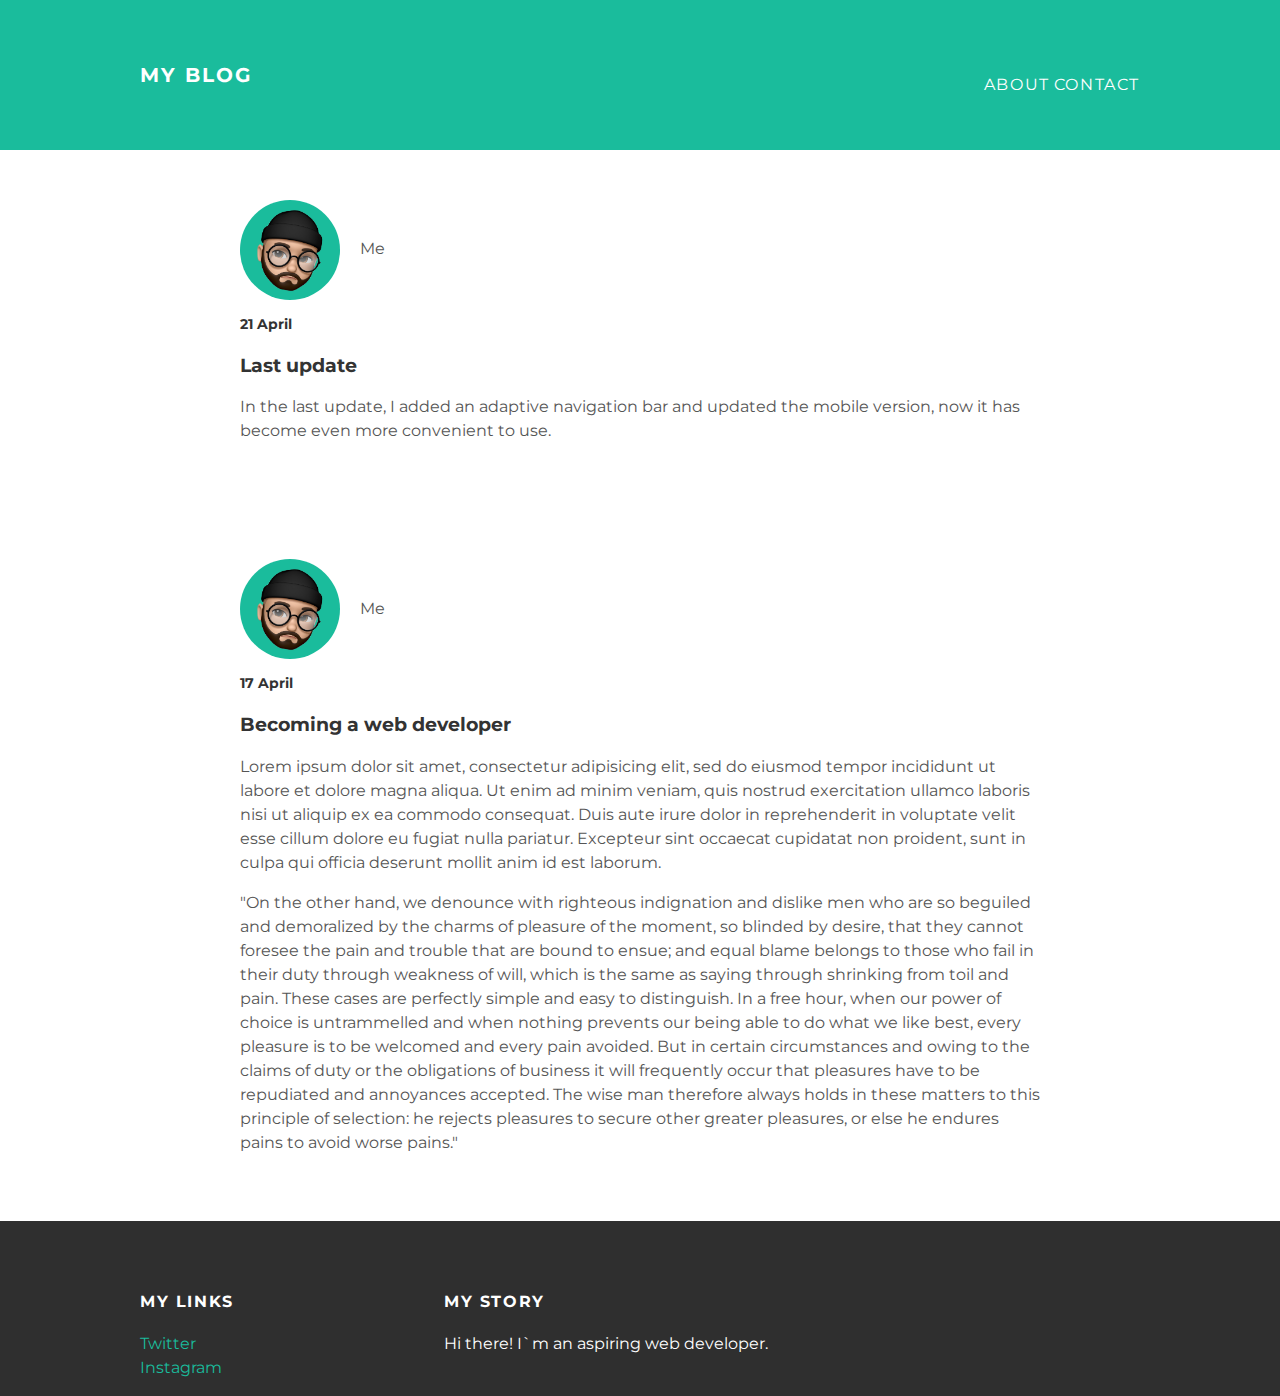
<file: index.html>
<!DOCTYPE html>
<html lang="en" dir="ltr">

<head>
  <link rel="stylesheet" href="css/styles.css">
  <meta charset="utf-8">
  <title>blog</title>
  <meta name="viewport" content="width=device-width, initial-scale=1">
  <meta name="description" content="">
  <meta name="keywords" content="">
  <meta name="author" content="">
  <!--[if lt IE 9]>
      <script src="//html5shiv.googlecode.com/svn/trunk/html5.js"></script>
    <![endif]-->
    <script src="https://ajax.googleapis.com/ajax/libs/jquery/1.10.2/jquery.min.js"></script>
    <script src="js/script.js" charset="utf-8"></script>

  <!--     ЗДЕСЬ ДОБАВЛЯЮ СКРИПТ ЖИВОСАЙТА -->
    <script src="//code.jivosite.com/widget.js" jv-id="XWOVmt3isV" async></script> 
</head>

<body>
  <header>

    <div class="container">
      <span class="btn-hamb">&#9776;</span>
      <a id="header-title" href="index.html">My Blog</a>

      <nav class="nav-bar">
        <a class="nav-item" href="about.html">About</a>
        <a class="nav-item" href="mailto:alsaintp16x13@gmail.com">Contact</a>
      </nav>
    </div>

  </header>

  <main>
    <div class="container">
      <div class="post">
        <div class="post-author">
          <img src="image/me.png" alt="it`s me">
          <span>Me</span>
        </div>
        <p class="post-date">21 April</p>
        <h3 class="post-title">Last update</h3>
        <div class="post-content">
          <p>In the last update, I added an adaptive navigation bar and updated the mobile version,
            now it has become even more convenient to use.</p>
        </div>
      </div>

      <div class="post">
        <div class="post-author">
          <img src="image/me.png" alt="it`s me">
          <span>Me</span>
        </div>
        <p class="post-date">17 April</p>
        <h3 class="post-title">Becoming a web developer</h3>
        <div class="post-content">
          <p>Lorem ipsum dolor sit amet, consectetur adipisicing elit, sed do eiusmod tempor incididunt ut labore et dolore magna aliqua. Ut enim ad minim veniam, quis nostrud exercitation ullamco laboris nisi ut aliquip ex ea commodo consequat.
            Duis aute irure dolor in reprehenderit in voluptate velit esse cillum dolore eu fugiat nulla pariatur. Excepteur sint occaecat cupidatat non proident, sunt in culpa qui officia deserunt mollit anim id est laborum.</p>

          <p>"On the other hand, we denounce with righteous indignation and dislike men who are so beguiled and demoralized by the charms of pleasure of the moment, so blinded by desire, that they cannot foresee the pain and trouble that are bound
            to ensue; and equal blame belongs to those who fail in their duty through weakness of will, which is the same as saying through shrinking from toil and pain. These cases are perfectly simple and easy to distinguish. In a free hour, when
            our power of choice is untrammelled and when nothing prevents our being able to do what we like best, every pleasure is to be welcomed and every pain avoided. But in certain circumstances and owing to the claims of duty or the
            obligations of business it will frequently occur that pleasures have to be repudiated and annoyances accepted. The wise man therefore always holds in these matters to this principle of selection: he rejects pleasures to secure other
            greater pleasures, or else he endures pains to avoid worse pains."</p>

        </div>
      </div>
    </div>
  </main>

  <footer>
    <div class="container">
      <div class="column">
        <h4>My links</h4>
        <p>
          <a href="#">Twitter</a>
          <br>
          <a href="https://www.instagram.com/ch_uvan/?hl=ru" target="_blank">Instagram</a>
        </p>
      </div>

      <div class="column">
        <h4>My Story</h4>
        <p>
          Hi there! I`m an aspiring web developer.
        </p>
      </div>
    </div>
  </footer>
</body>

</html>
</file>
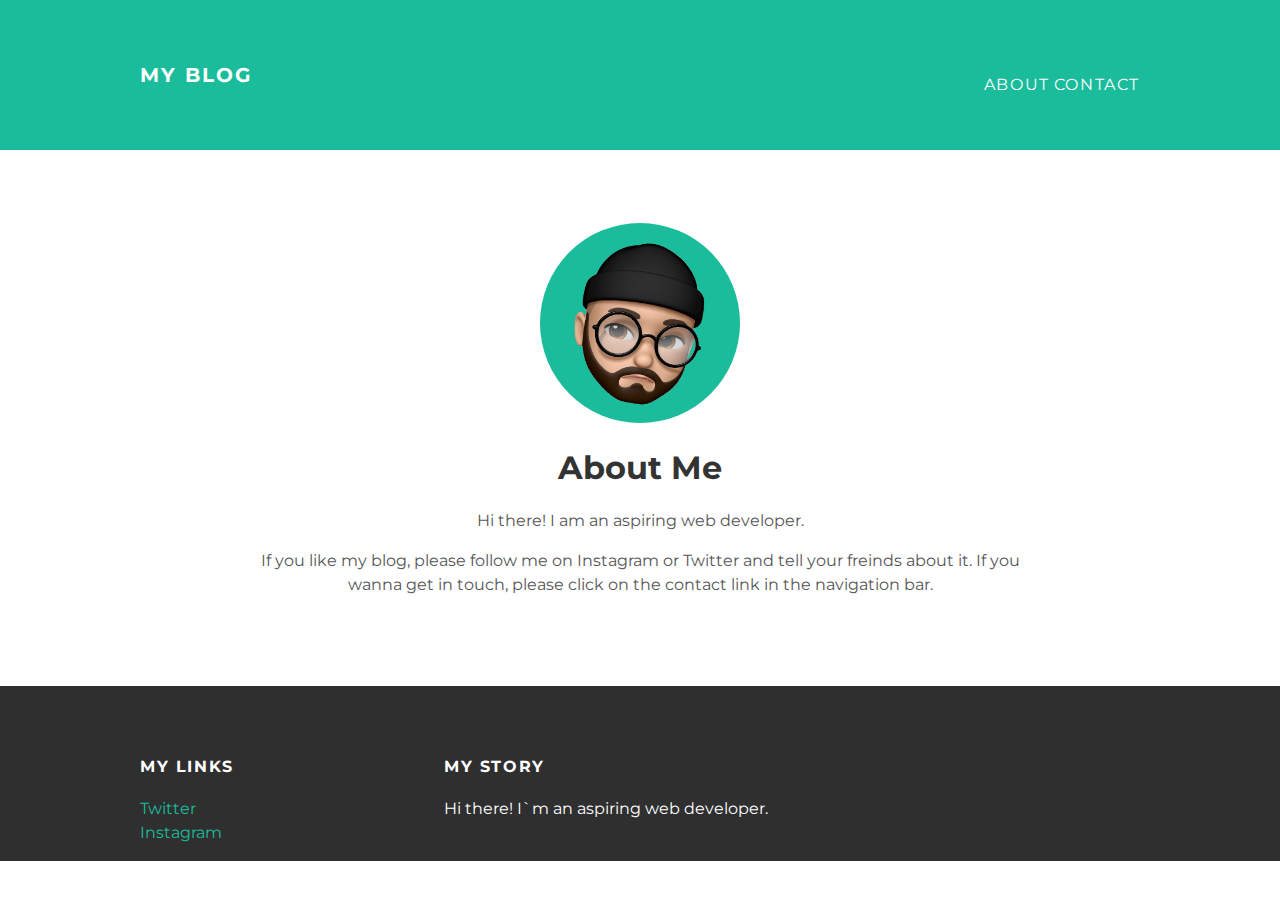
<file: about.html>
<!DOCTYPE html>
<html lang="en" dir="ltr">

<head>
  <link rel="stylesheet" href="css/styles.css">
  <meta charset="utf-8">
  <title>blog</title>
  <meta name="viewport" content="width=device-width, initial-scale=1">
  <meta name="description" content="">
  <meta name="keywords" content="">
  <meta name="author" content="">
  <!--[if lt IE 9]>
      <script src="//html5shiv.googlecode.com/svn/trunk/html5.js"></script>
    <![endif]-->
    <script src="https://ajax.googleapis.com/ajax/libs/jquery/1.10.2/jquery.min.js"></script>
    <script src="js/script.js" charset="utf-8"></script>
    <script src="//code.jivosite.com/widget.js" jv-id="XWOVmt3isV" async></script>
</head>

<body>
  <header>
    <div class="container">
      <span class="btn-hamb">&#9776;</span>
      <a id="header-title" href="index.html">My Blog</a>

      <nav class="nav-bar">
        <a class="nav-item" href="about.html">About</a>
        <a class="nav-item" href="mailto:alsaintp16x13@gmail.com">Contact</a>
      </nav>

    </div>
  </header>

  <main>
    <div class="container">
      <div class="about">
        <div class="about-author">
          <img src="image/me.png" width="200px" alt="it`s me">
        </div>
        <h1 class="about-title">About Me</h1>
        <div class="about-content">
          <p>Hi there! I am an aspiring web developer.</p>

          <p>If you like my blog, please follow me on Instagram or Twitter and tell your freinds about it.
            If you wanna get in touch, please click on the contact link in the navigation bar.</p>  
        </div>
      </div>
    </div>
  </main>

  <footer>
    <div class="container">
      <div class="column">
        <h4>My links</h4>
        <p>
          <a href="#">Twitter</a>
          <br>
          <a href="https://www.instagram.com/ch_uvan/?hl=ru" target="_blank">Instagram</a>
        </p>
      </div>

      <div class="column">
        <h4>My Story</h4>
        <p>
          Hi there! I`m an aspiring web developer.
        </p>
      </div>
    </div>
  </footer>

</body>

</html>
</file>
<file: css/styles.css>
@import url('https://fonts.googleapis.com/css?family=Montserrat');

body {
  color: #555;
  margin: 0;
  font-family: 'Montserrat', sans-serif;
}

a {
  color: #1abc9c;
  text-decoration: none;
}

a:hover {
  color: #F6A623;
}

header {
  background: #1abc9c;
  height: 150px;
  line-height: 150px;
}

header a {
  color: white;
  text-decoration: none;
  text-transform: uppercase;
  letter-spacing: 0.1em;
}

header a:hover {
  color: #222;
}

#header-title {
  display: block;
  float: left;
  font-size: 20px;
  font-weight: bold;
}

.nav-bar {
  display: block;
  float: right;
  margin-top: 10px;
}

.nav-bar {
  display: inline;
  padding-left: 20px;
}

.container {
  max-width: 1000px;
  margin: 0 auto;
}

/* FOOTER */
footer {
  background: #2f2f2f;
  padding-top: 50px;
}

.column {
  min-width: 300px;
  display: inline-block;
  vertical-align: top;
}

footer h4 {
  color: white;
  text-transform: uppercase;
  letter-spacing: 0.1em
}

footer p {
  color: white;
}

/* CONTENT */
.post, .about {
  max-width: 800px;
  margin: 0 auto;
  padding: 50px 0;
}

.post-author img {
  width: 100px;
  vertical-align: middle;
  border-radius: 50%;
}

.post-author span {
  margin-left: 16px;
}

.post-date {
  color: #333;
  font-size: 14px;
  font-weight: bold;
}

h1, h2, h3, h4 {
  color: #333
}

p {
  line-height: 1.5;
}

/* ABOUT PAGE */
.about {
  text-align: center;
  padding: 73px;
}

.about-author img {
  border-radius: 50%;
}

/* MEDIA */
@media screen and (max-width: 800px) {
  .nav-bar {
    display: none;
  }

  #header-title {
    padding-left: 25px;
  }

  .post-author img,
  .about-author img {
    margin-left: 15px;
  }

  .post-date, .post-title {
    padding-left: 15px;
  }

  .post-content {
    padding: 0 15px;
  }

  .column {
    padding-left: 15px;
  }
}

/* HAMBURGER */
@media screen and (min-width: 800px) {
  .btn-hamb {
    display: none;
  }
}

@media screen and (max-width: 800px) {
  .btn-hamb {
    color: white;
    float: right;
    padding-right: 25px;
    position: relative;
    cursor: pointer;
    z-index: 1000;
  }
}

.nav-bar_active {
  display: flex;
  flex-wrap: wrap;
  flex-direction: column;
  width: 180px;
  height: 300px;
  background: #158872;
  float: right;
  top: 45px;
  right: 10px;
  z-index: 101;
  border-radius: 5px;
  position: absolute;
}

.nav-bar_active > .nav-item {
  display: inline-block;
  padding: 20px;
  width: 0;
  height: 20px;
}


/* .adaptive-nav_active {
  width: 190px;
  height: 300px;
  background: #158872;
  float: right;
  margin-right: -38px;
  margin-top: 50px;
  border-radius: 5px;
}

.container-hamb {
  display: flex;
  flex-wrap: wrap;
  flex-direction: column;
}

.container-hamb > .nav-item {
  display: inline-block;
  padding: 20px;
  width: 0;
  height: 20px;
} */
</file>
